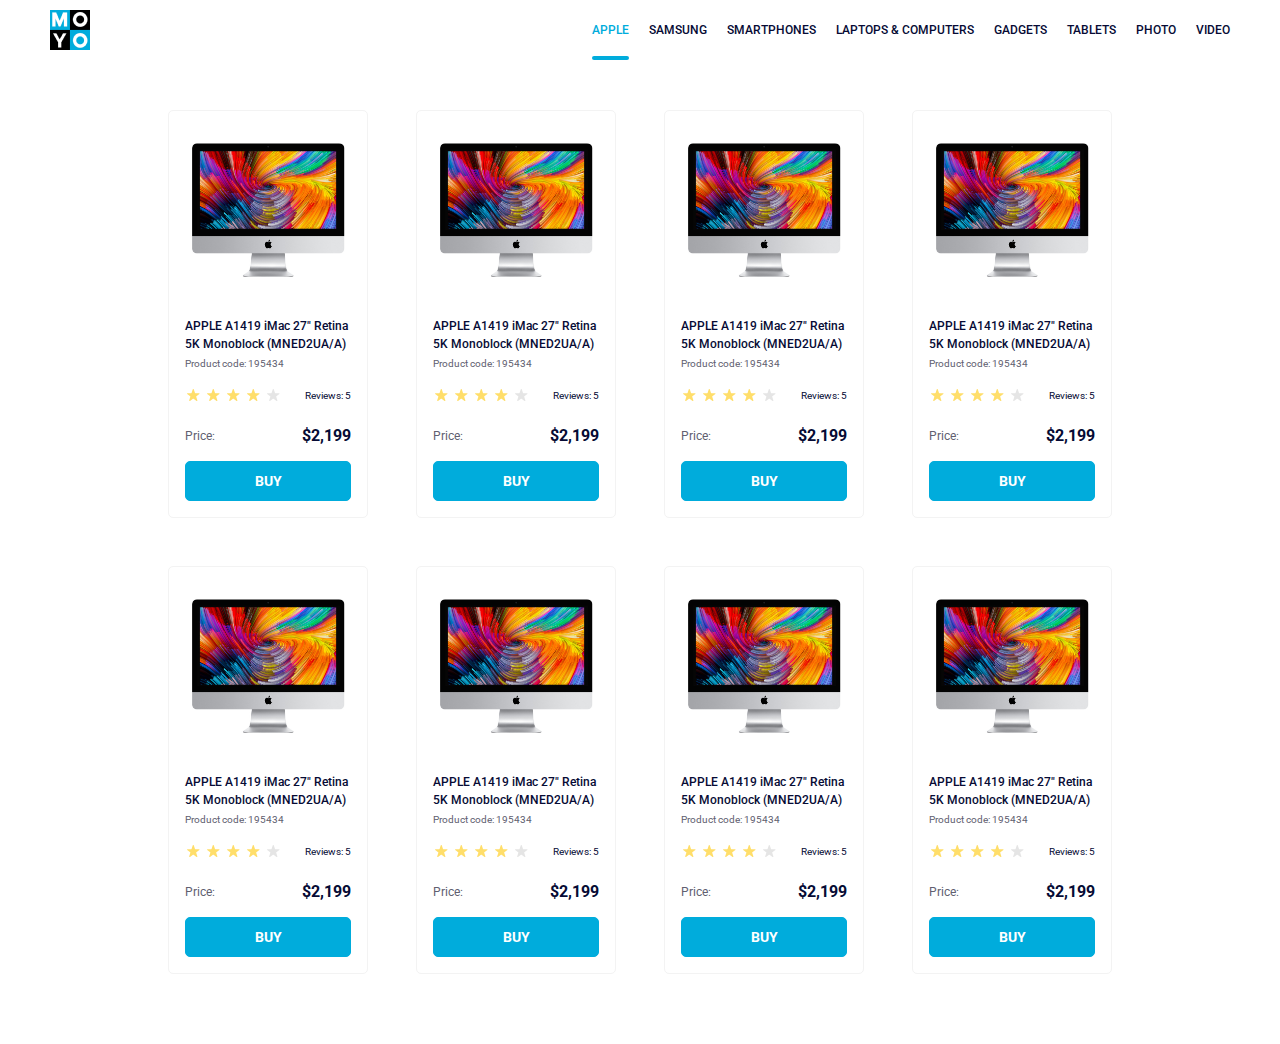
<file: index.html>
<!doctype html><html lang="en"><head><meta charset="UTF-8"><meta name="viewport" content="width=device-width, initial-scale=1.0"><title>Product</title><link rel="preconnect" href="https://fonts.googleapis.com"><link rel="preconnect" href="https://fonts.gstatic.com" crossorigin="use-credentials"><link href="https://fonts.googleapis.com/css2?family=Roboto:wght@300;400;500&display=swap" rel="stylesheet"><link rel="stylesheet" href="main.d6f8ef6c.css"></head><body> <header class="header"> <a href="#home" class="header__logo"> <img src="logo.6c938e44.png" alt="MOYO Logo"> </a> <nav class="nav"> <ul class="nav__list"> <li class="nav__item"> <a href="#" class="nav__link is-active"> Apple </a> </li> <li class="nav__item"> <a href="#" class="nav__link"> Samsung </a> </li> <li class="nav__item"> <a href="#" class="nav__link"> Smartphones </a> </li> <li class="nav__item"> <a href="#" class="nav__link" data-qa="nav-hover"> Laptops & Computers </a> </li> <li class="nav__item"> <a href="#" class="nav__link"> Gadgets </a> </li> <li class="nav__item"> <a href="#" class="nav__link"> Tablets </a> </li> <li class="nav__item"> <a href="#" class="nav__link"> Photo </a> </li> <li class="nav__item"> <a href="#" class="nav__link"> Video </a> </li> </ul> </nav> </header> <main> <div class="container"> <div class="card" data-qa="card"> <div class="card__product"> <img class="card__img" src="imac.2690641a.jpeg" alt="iMac 27"> </div> <div class="card__name"> <h3 class="card__headline"> APPLE A1419 iMac 27" Retina 5K Monoblock (MNED2UA/A) </h3> <span class="card__code"> Product code: 195434 </span> </div> <div class="card__reviews"> <div class="stars stars--4"> <span class="stars__star"></span> <span class="stars__star"></span> <span class="stars__star"></span> <span class="stars__star"></span> <span class="stars__star"></span> </div> <span class="card__evaluation"> Reviews: 5 </span> </div> <div class="card__price"> <p class="card__title">Price:</p> <span class="card__value">$2,199</span> </div> <a href="#" class="card__btn" data-qa="card-hover"> Buy </a> </div> <div class="card container__card"> <div class="card__product"> <img class="card__img" src="imac.2690641a.jpeg" alt="iMac 27"> </div> <div class="card__name"> <h3 class="card__headline"> APPLE A1419 iMac 27" Retina 5K Monoblock (MNED2UA/A) </h3> <span class="card__code"> Product code: 195434 </span> </div> <div class="card__reviews"> <div class="stars stars--4"> <span class="stars__star"></span> <span class="stars__star"></span> <span class="stars__star"></span> <span class="stars__star"></span> <span class="stars__star"></span> </div> <span class="card__evaluation"> Reviews: 5 </span> </div> <div class="card__price"> <p class="card__title">Price:</p> <span class="card__value">$2,199</span> </div> <a href="#" class="card__btn" data-qa="card-hover"> Buy </a> </div> <div class="card container__card"> <div class="card__product"> <img class="card__img" src="imac.2690641a.jpeg" alt="iMac 27"> </div> <div class="card__name"> <h3 class="card__headline"> APPLE A1419 iMac 27" Retina 5K Monoblock (MNED2UA/A) </h3> <span class="card__code"> Product code: 195434 </span> </div> <div class="card__reviews"> <div class="stars stars--4"> <span class="stars__star"></span> <span class="stars__star"></span> <span class="stars__star"></span> <span class="stars__star"></span> <span class="stars__star"></span> </div> <span class="card__evaluation"> Reviews: 5 </span> </div> <div class="card__price"> <p class="card__title">Price:</p> <span class="card__value">$2,199</span> </div> <a href="#" class="card__btn" data-qa="card-hover"> Buy </a> </div> <div class="card container__card"> <div class="card__product"> <img class="card__img" src="imac.2690641a.jpeg" alt="iMac 27"> </div> <div class="card__name"> <h3 class="card__headline"> APPLE A1419 iMac 27" Retina 5K Monoblock (MNED2UA/A) </h3> <span class="card__code"> Product code: 195434 </span> </div> <div class="card__reviews"> <div class="stars stars--4"> <span class="stars__star"></span> <span class="stars__star"></span> <span class="stars__star"></span> <span class="stars__star"></span> <span class="stars__star"></span> </div> <span class="card__evaluation"> Reviews: 5 </span> </div> <div class="card__price"> <p class="card__title">Price:</p> <span class="card__value">$2,199</span> </div> <a href="#" class="card__btn" data-qa="card-hover"> Buy </a> </div> <div class="card container__card"> <div class="card__product"> <img class="card__img" src="imac.2690641a.jpeg" alt="iMac 27"> </div> <div class="card__name"> <h3 class="card__headline"> APPLE A1419 iMac 27" Retina 5K Monoblock (MNED2UA/A) </h3> <span class="card__code"> Product code: 195434 </span> </div> <div class="card__reviews"> <div class="stars stars--4"> <span class="stars__star"></span> <span class="stars__star"></span> <span class="stars__star"></span> <span class="stars__star"></span> <span class="stars__star"></span> </div> <span class="card__evaluation"> Reviews: 5 </span> </div> <div class="card__price"> <p class="card__title">Price:</p> <span class="card__value">$2,199</span> </div> <a href="#" class="card__btn" data-qa="card-hover"> Buy </a> </div> <div class="card container__card"> <div class="card__product"> <img class="card__img" src="imac.2690641a.jpeg" alt="iMac 27"> </div> <div class="card__name"> <h3 class="card__headline"> APPLE A1419 iMac 27" Retina 5K Monoblock (MNED2UA/A) </h3> <span class="card__code"> Product code: 195434 </span> </div> <div class="card__reviews"> <div class="stars stars--4"> <span class="stars__star"></span> <span class="stars__star"></span> <span class="stars__star"></span> <span class="stars__star"></span> <span class="stars__star"></span> </div> <span class="card__evaluation"> Reviews: 5 </span> </div> <div class="card__price"> <p class="card__title">Price:</p> <span class="card__value">$2,199</span> </div> <a href="#" class="card__btn" data-qa="card-hover"> Buy </a> </div> <div class="card container__card"> <div class="card__product"> <img class="card__img" src="imac.2690641a.jpeg" alt="iMac 27"> </div> <div class="card__name"> <h3 class="card__headline"> APPLE A1419 iMac 27" Retina 5K Monoblock (MNED2UA/A) </h3> <span class="card__code"> Product code: 195434 </span> </div> <div class="card__reviews"> <div class="stars stars--4"> <span class="stars__star"></span> <span class="stars__star"></span> <span class="stars__star"></span> <span class="stars__star"></span> <span class="stars__star"></span> </div> <span class="card__evaluation"> Reviews: 5 </span> </div> <div class="card__price"> <p class="card__title">Price:</p> <span class="card__value">$2,199</span> </div> <a href="#" class="card__btn" data-qa="card-hover"> Buy </a> </div> <div class="card container__card"> <div class="card__product"> <img class="card__img" src="imac.2690641a.jpeg" alt="iMac 27"> </div> <div class="card__name"> <h3 class="card__headline"> APPLE A1419 iMac 27" Retina 5K Monoblock (MNED2UA/A) </h3> <span class="card__code"> Product code: 195434 </span> </div> <div class="card__reviews"> <div class="stars stars--4"> <span class="stars__star"></span> <span class="stars__star"></span> <span class="stars__star"></span> <span class="stars__star"></span> <span class="stars__star"></span> </div> <span class="card__evaluation"> Reviews: 5 </span> </div> <div class="card__price"> <p class="card__title">Price:</p> <span class="card__value">$2,199</span> </div> <a href="#" class="card__btn" data-qa="card-hover"> Buy </a> </div> </div> </main> </body></html>
</file>
<file: main.d6f8ef6c.css>
body{margin:0;font-family:Roboto,sans-serif;color:#060b35}*,:after,:before{-webkit-box-sizing:border-box;box-sizing:border-box}ul li{list-style:none}h3,p{margin:0}a{text-decoration:none;color:inherit}.header{display:flex;justify-content:space-between;align-items:center;padding:0 50px;font-weight:500;font-size:12px;line-height:14px;text-transform:uppercase}.header__logo{height:40px}.nav__list{display:flex;align-items:center;margin:0;padding:23px 0}.nav__item:not(:last-child){margin-right:20px}.nav__link{padding:23px 0;transition-property:transform,color,background;transition-duration:.3s;transition-timing-function:ease}.nav__link:hover{color:#00acdc}.nav .is-active{color:#00acdc;position:relative}.nav .is-active:after{content:"";position:absolute;bottom:0;left:0;width:100%;height:4px;border-radius:8px;background-color:#00acdc}.container{padding:50px 0 70px;display:grid;grid-template-columns:repeat(4,auto);justify-content:center;gap:48px}@media (max-width:1024px){.container{grid-template-columns:repeat(3,auto)}}@media (max-width:768px){.container{grid-template-columns:repeat(2,auto)}}@media (max-width:488px){.container{grid-template-columns:repeat(1,auto)}}.card{max-width:200px;padding:32px 16px 16px;background:#fff;border:1px solid #f3f3f3;border-radius:5px;font-size:10px;line-height:14px;color:#060b35;transition-property:transform,color,background;transition-duration:.3s;transition-timing-function:ease}.card__product{max-width:160px;height:134px;display:flex;margin:0 auto}.card__img{width:100%}.card__name{margin-top:40px}.card__headline{font-size:12px;line-height:18px;font-weight:500}.card__code{color:#616070;display:block;margin-top:4px}.card__reviews{align-items:flex-end;margin:16px 0 24px}.card__price,.card__reviews{display:flex;justify-content:space-between}.card__price{align-items:center}.card__title{color:#616070;font-size:12px;line-height:18px}.card__value{font-size:16px;font-weight:700;line-height:18px}.card__btn{width:100%;padding:11px 0;display:flex;align-items:center;justify-content:center;font-size:14px;line-height:16px;font-weight:700;color:#fff;background:#00acdc;border:1px solid #00acdc;border-radius:5px;text-transform:uppercase;margin-top:16px;transition-property:transform,color,background;transition-duration:.3s;transition-timing-function:ease}.card__btn:hover{background:inherit;color:#00acdc}.card:hover{transform:scale(1.2)}.card:hover .card__headline{color:#34568b}.stars{display:flex}.stars__star{background-image:url(star.040e0f1e.svg);background-position:50%;background-repeat:no-repeat;min-width:16px;min-height:16px}.stars__star:not(:last-child){margin-right:4px}.stars--1 .stars__star:nth-child(-n+1),.stars--2 .stars__star:nth-child(-n+2),.stars--3 .stars__star:nth-child(-n+3),.stars--4 .stars__star:nth-child(-n+4),.stars--5 .stars__star:nth-child(-n+5){background-image:url(star-active.3d99ddfd.svg)}
/*# sourceMappingURL=main.d6f8ef6c.css.map */
</file>
